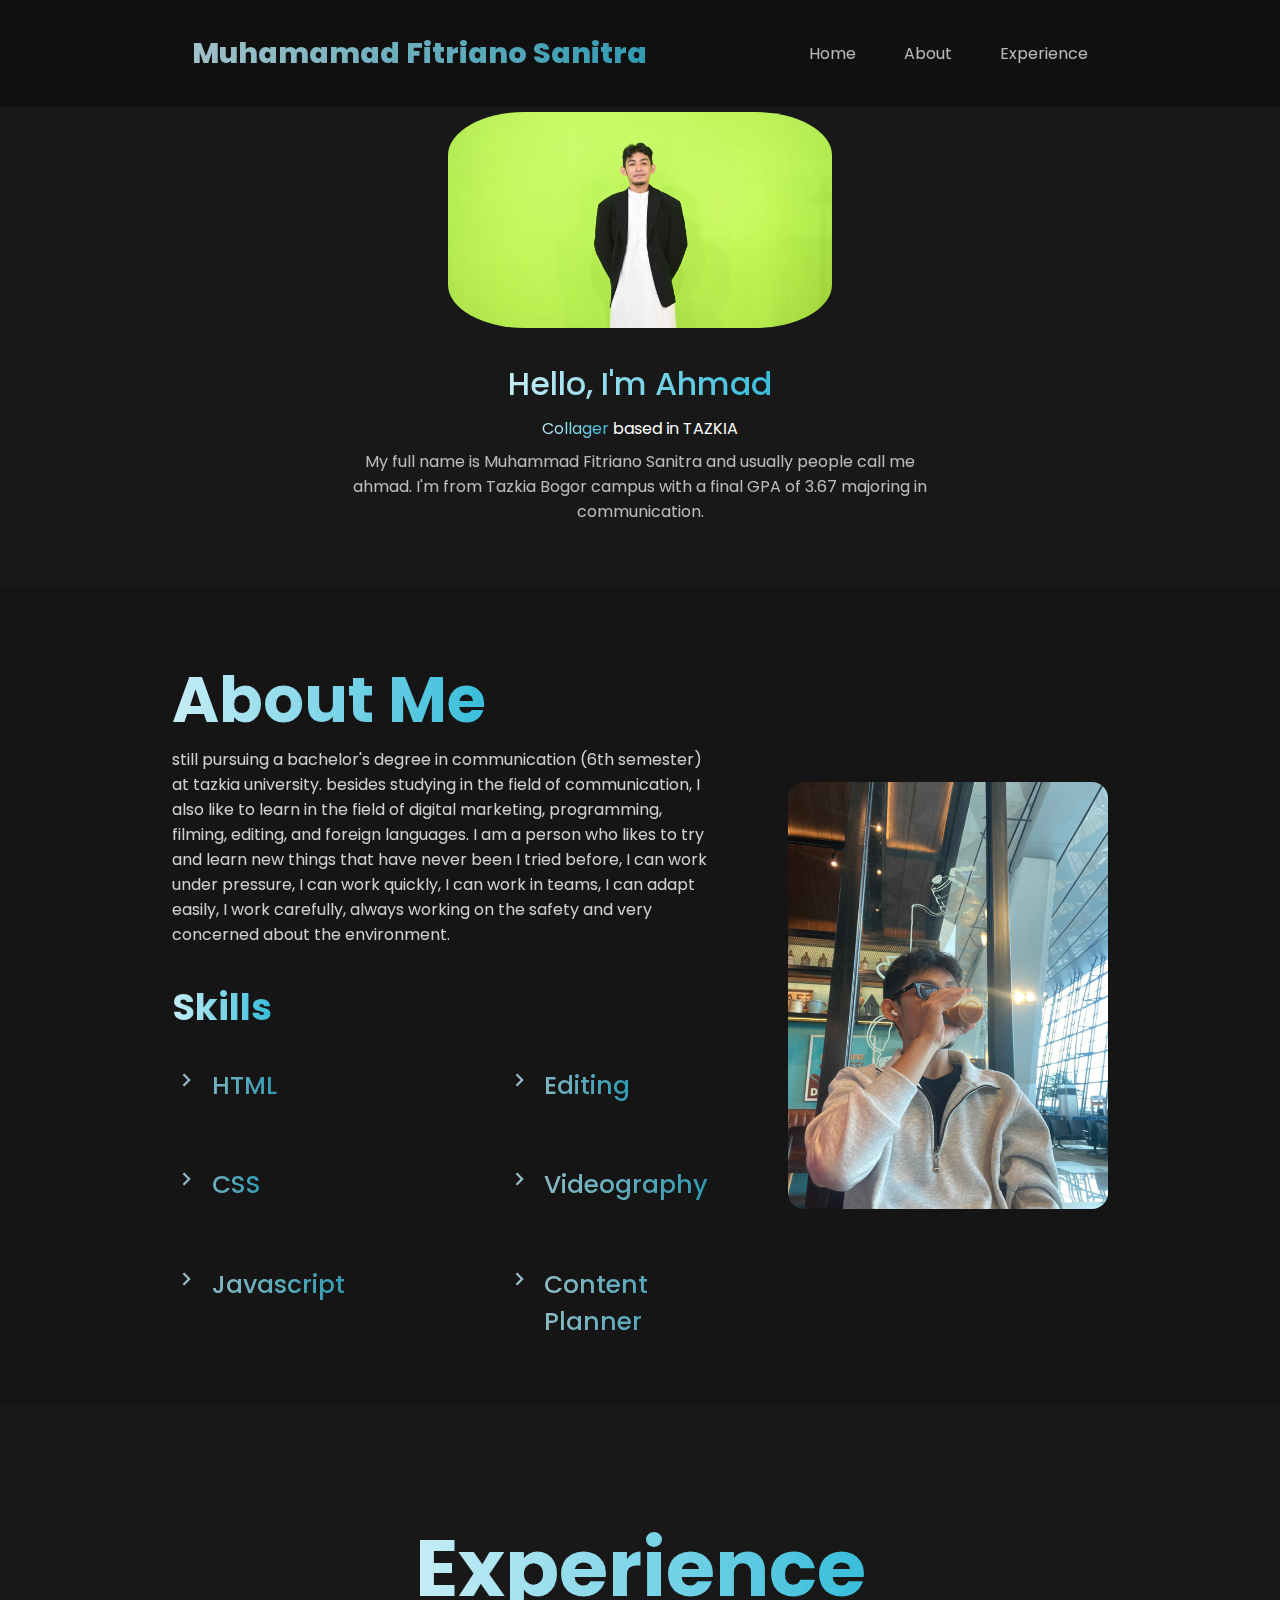
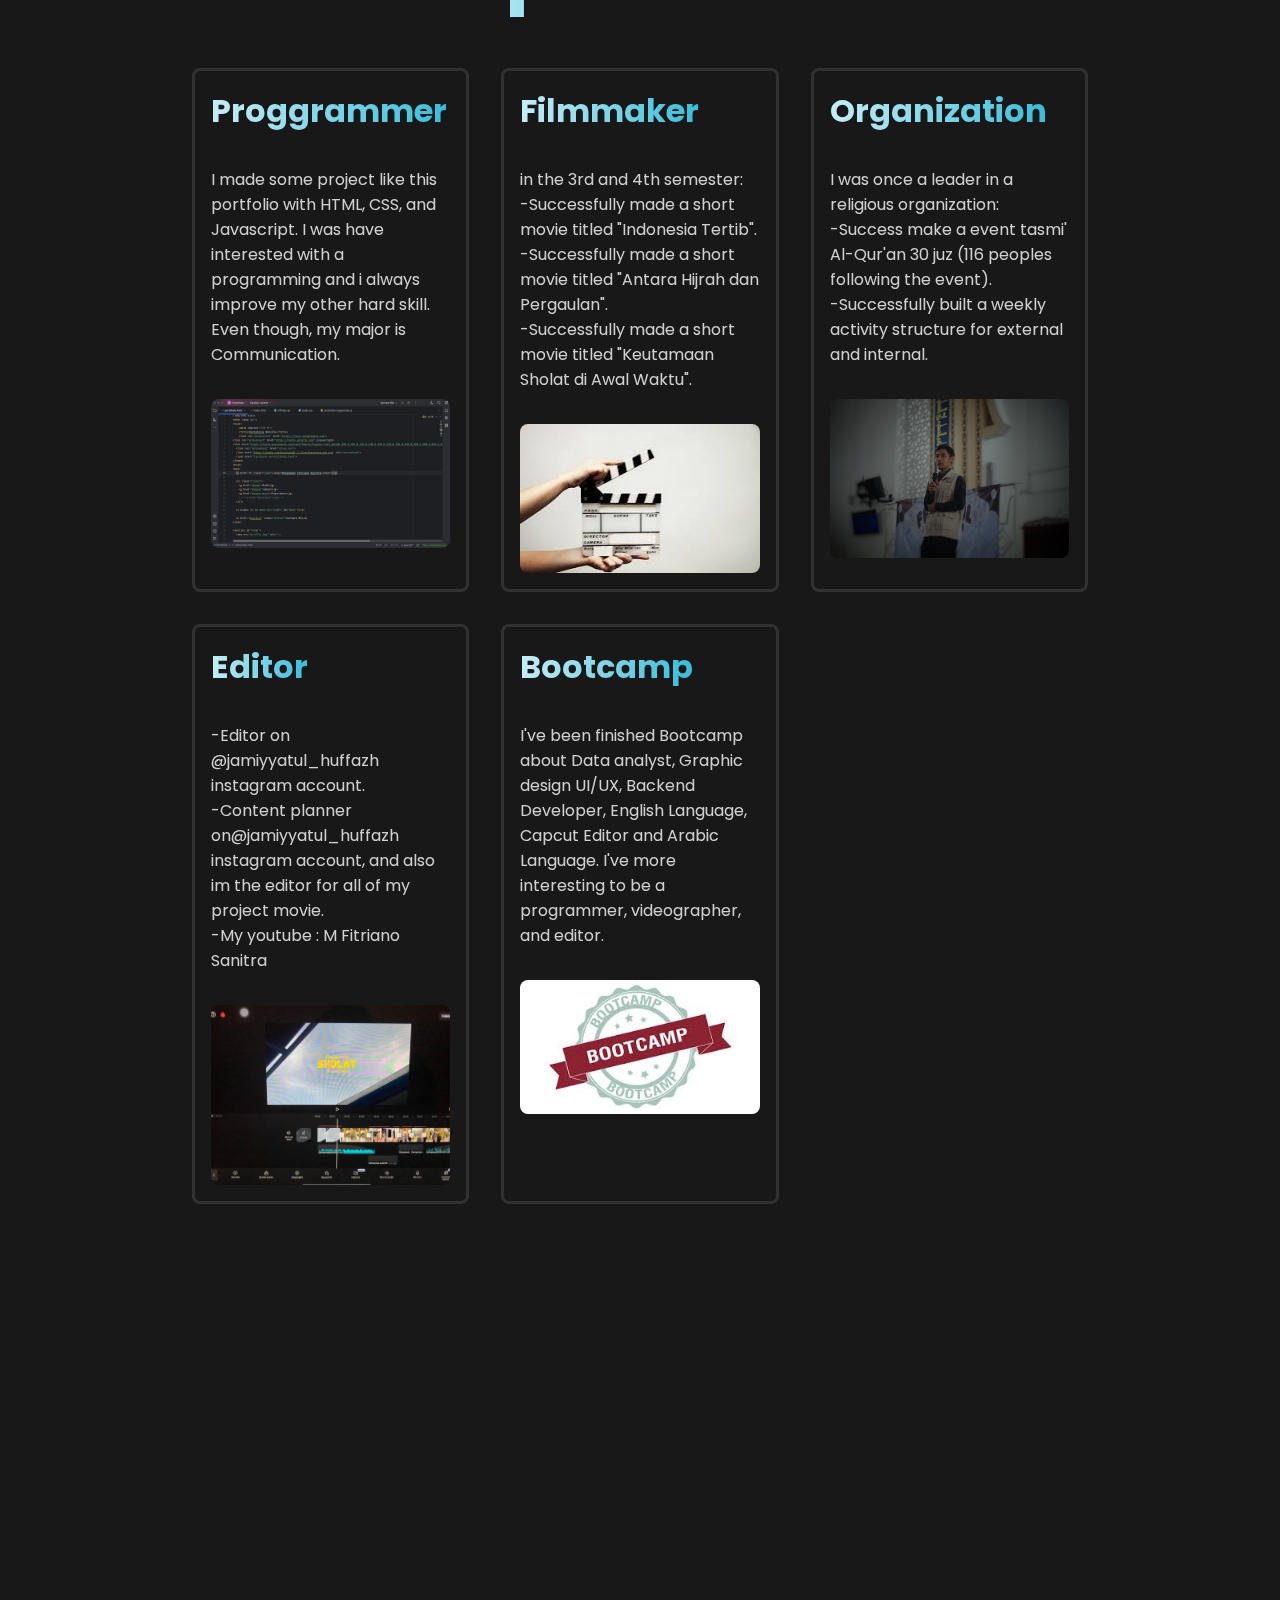
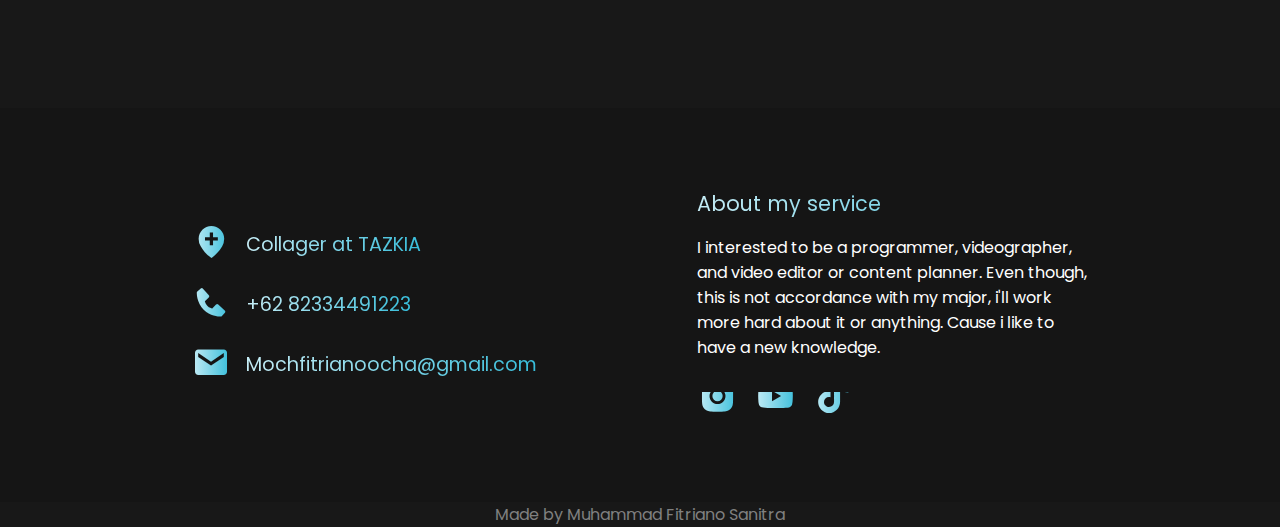
<file: index.html>
<!DOCTYPE html>
<html lang="en">
<head>
    <meta charset="UTF-8">
    <title>Portofolio Website</title>
    <link rel="preconnect" href="https://fonts.googleapis.com">
<link rel="preconnect" href="https://fonts.gstatic.com" crossorigin>
<link href="https://fonts.googleapis.com/css2?family=Poppins:ital,wght@0,100;0,200;0,300;0,400;0,500;0,600;0,700;0,800;0,900;1,100;1,200;1,300;1,400;1,500;1,600;1,700;1,800;1,900&display=swap" rel="stylesheet">
  <link rel="stylesheet" href="style.css">
  <link href="https://unpkg.com/boxicons@2.1.4/css/boxicons.min.css" rel="stylesheet">
  <link href="/infinite-scroll/index.html">
</head>
<body>
<nav>
  <a href="#" class="logo"><span>Muhamamad Fitriano Sanitra</span></a>

  <ul class="links">
    <a href="#home">Home</a>
    <a href="#about">About</a>
    <a href="#experience">Experience</a>
    <!--<a href="#contact"></a>-->
  </ul>

  <i class='bx bx-menu-alt-right' id="menu"></i>

<!--  <a href="#contact" class="button">Contact Me</a>-->
</nav>

<section id="home">
  <img src="profile4.jpeg" alt="">

  <div class="info-box">
    <h1><span>Hello, I'm Ahmad</span></h1>
    <h3><span>Collager</span> based in TAZKIA</h3>
    <p>My full name is Muhammad Fitriano Sanitra and usually people call me ahmad.
      I'm from Tazkia Bogor campus with a final GPA of 3.67 majoring in communication.</p>
  </div>

</section>


<section id="about">

  <div class="about-box">

    <div class="about-info">
      <h1><span>About Me</span></h1>
      <p>still pursuing a bachelor's degree in communication (6th semester) at tazkia university. besides studying in the
        field of communication, I also like to learn in the field of digital marketing, programming,
        filming, editing, and foreign languages. I am a person who likes to try and learn new things that have never
        been I tried before, I can work under pressure, I can work quickly, I can work in teams, I can adapt easily,
        I work carefully, always working on the safety and very concerned about the environment.</p>
    </div>

    <h2><span>Skills</span></h2>

    <div class="skills">
      <ul>
        <li>
          <span><i class='bx bx-chevron-right'></i>HTML</span>
        </li>
        <li>
          <span><i class='bx bx-chevron-right'></i>CSS</span>
        </li>
        <li>
          <span><i class='bx bx-chevron-right'></i>Javascript</span>
        </li>
      </ul>
      <ul>
        <li>
          <span><i class='bx bx-chevron-right'></i>Editing</span>
        </li>
        <li>
          <span><i class='bx bx-chevron-right'></i>Videography</span>
        </li>
        <li>
          <span><i class='bx bx-chevron-right'></i>Content Planner</span>
        </li>
      </ul>
    </div>

  </div>

  <img src="profile.jpg" alt="">
</section>

<section id="experience">
  <h1 class="header"><span>Experience</span></h1>

  <div class="experience-container">

    <div class="box">
      <h1><span>Proggrammer</span></h1>

      <p>I made some project like this portfolio with HTML,
        CSS, and Javascript. I was have interested with a programming and
        i always improve my other hard skill. Even though, my major
         is Communication.
      </p>
      <img src="proggrammer.jpg" alt="">
    </div>

    <div class="box">
      <h1><span>Filmmaker</span></h1>

      <p>in the 3rd and 4th semester:<br>
        -Successfully made a short movie titled "Indonesia Tertib".<br>-Successfully made a short movie titled
      "Antara Hijrah dan Pergaulan".<br>-Successfully made a short movie titled "Keutamaan Sholat di Awal Waktu".</p>
      <img src="filmmaker.JPG" alt="">
    </div>

    <div class="box">
      <h1><span>Organization</span></h1>

      <p>I was once a leader in a religious organization:<br>
      -Success make a event tasmi' Al-Qur'an 30 juz (116 peoples following the event).<br> -Successfully built a weekly activity
        structure for external and internal.</p>
      <img src="Leader.jpg" alt="">
    </div>

    <div class="box">
      <h1><span>Editor</span></h1>

      <p>-Editor on @jamiyyatul_huffazh instagram account.<br>
        -Content planner on@jamiyyatul_huffazh instagram account, and also im the editor for all
      of my project movie.<br>-My youtube : M Fitriano Sanitra</p>
      <img src="editor.jpg" alt="">
    </div>

    <div class="box">
      <h1><span>Bootcamp</span></h1>

      <p>I've been finished Bootcamp about Data analyst, Graphic design UI/UX,
      Backend Developer, English Language, Capcut Editor and Arabic Language. I've more interesting to be a
      programmer, videographer, and editor.</p>
      <img src="bootcamp.jpeg" alt="">

    </div>

  </div>
</section>

<!--<section class="contact">
  <h1 class="header"><span>Contact</span></h1>

  <form action="#">
    <div class="input-box">
      <span>Full Name</span>
      <input type="text" placeholder="Enter your Full Name">
    </div>

    <div class="input-box">
      <span>Your Email</span>
      <input type="text" placeholder="Enter your Email">
    </div>

    <div class="input-box">
      <span>Your Messege</span>
      <input type="text" placeholder="Enter your Messege">
    </div>

    <div class="button">Submit</div>
  </form>
</section> -->

<section class="wrapper">
  <div class="item item1">
    <img src="bootcamp1.jpg">
  </div>

  <div class="item item2">
    <img src="Leader.jpg">
  </div>

  <div class="item item3">
    <img src="bootcampENG.JPG">
  </div>

  <div class="item item4">
    <img src="bootcampJS.JPG">
  </div>

  <div class="item item5">
    <img src="bootcampUI.jpg">
  </div>

  <div class="item item6">
    <img src="bootcamp.jpg">
  </div>

  <div class="item item7">
    <img src="bootcampUX.jpg">
  </div>

  <div class="item item8">
    <img src="jh-ikhwan.jpg">
  </div>
</section>

<footer>
  <div class="col-left">
    <div class="col-box">
      <span><i class='bx bxs-location-plus' ></i></span>
      <span>Collager at TAZKIA</span>
    </div>

    <div class="col-box">
      <span><i class='bx bxs-phone'></i></span>
      <span>+62 82334491223</span>
    </div>

    <div class="col-box">
      <span><i class='bx bxs-envelope' ></i></span>
      <span>Mochfitrianoocha@gmail.com</span>
    </div>
  </div>

  <div class="col-right">
    <span>About my service</span>
    <p>I interested to be a programmer, videographer, and video editor or content planner.
    Even though, this is not accordance with my major, i'll work more hard about it or anything.
    Cause i like to have a new knowledge.</p>
    <div class="social-icons">

      <a href="https://www.instagram.com/p/DEScSV_yG24TUvdrNLhTakvPlhlSUYtb_UmImM0/?igsh=NWJsOXdydzdrNDVn" target="_blank"><span><i class='bx bxl-instagram-alt' ></i></span></a>

      <a href="https://www.youtube.com/@mfitrianosanitra4109" target="_blank"><span><i class='bx bxl-youtube' ></i></span></a>

      <a href="https://vt.tiktok.com/ZSMd4xnmb/" target="_blank"><span><i class='bx bxl-tiktok' ></i></span></a>

    </div>
  </div>
</footer>
<div class="col-middle">Made by Muhammad Fitriano Sanitra</div>


<script src="portofolio-responsive.js"></script>

</body>
</html>
</file>
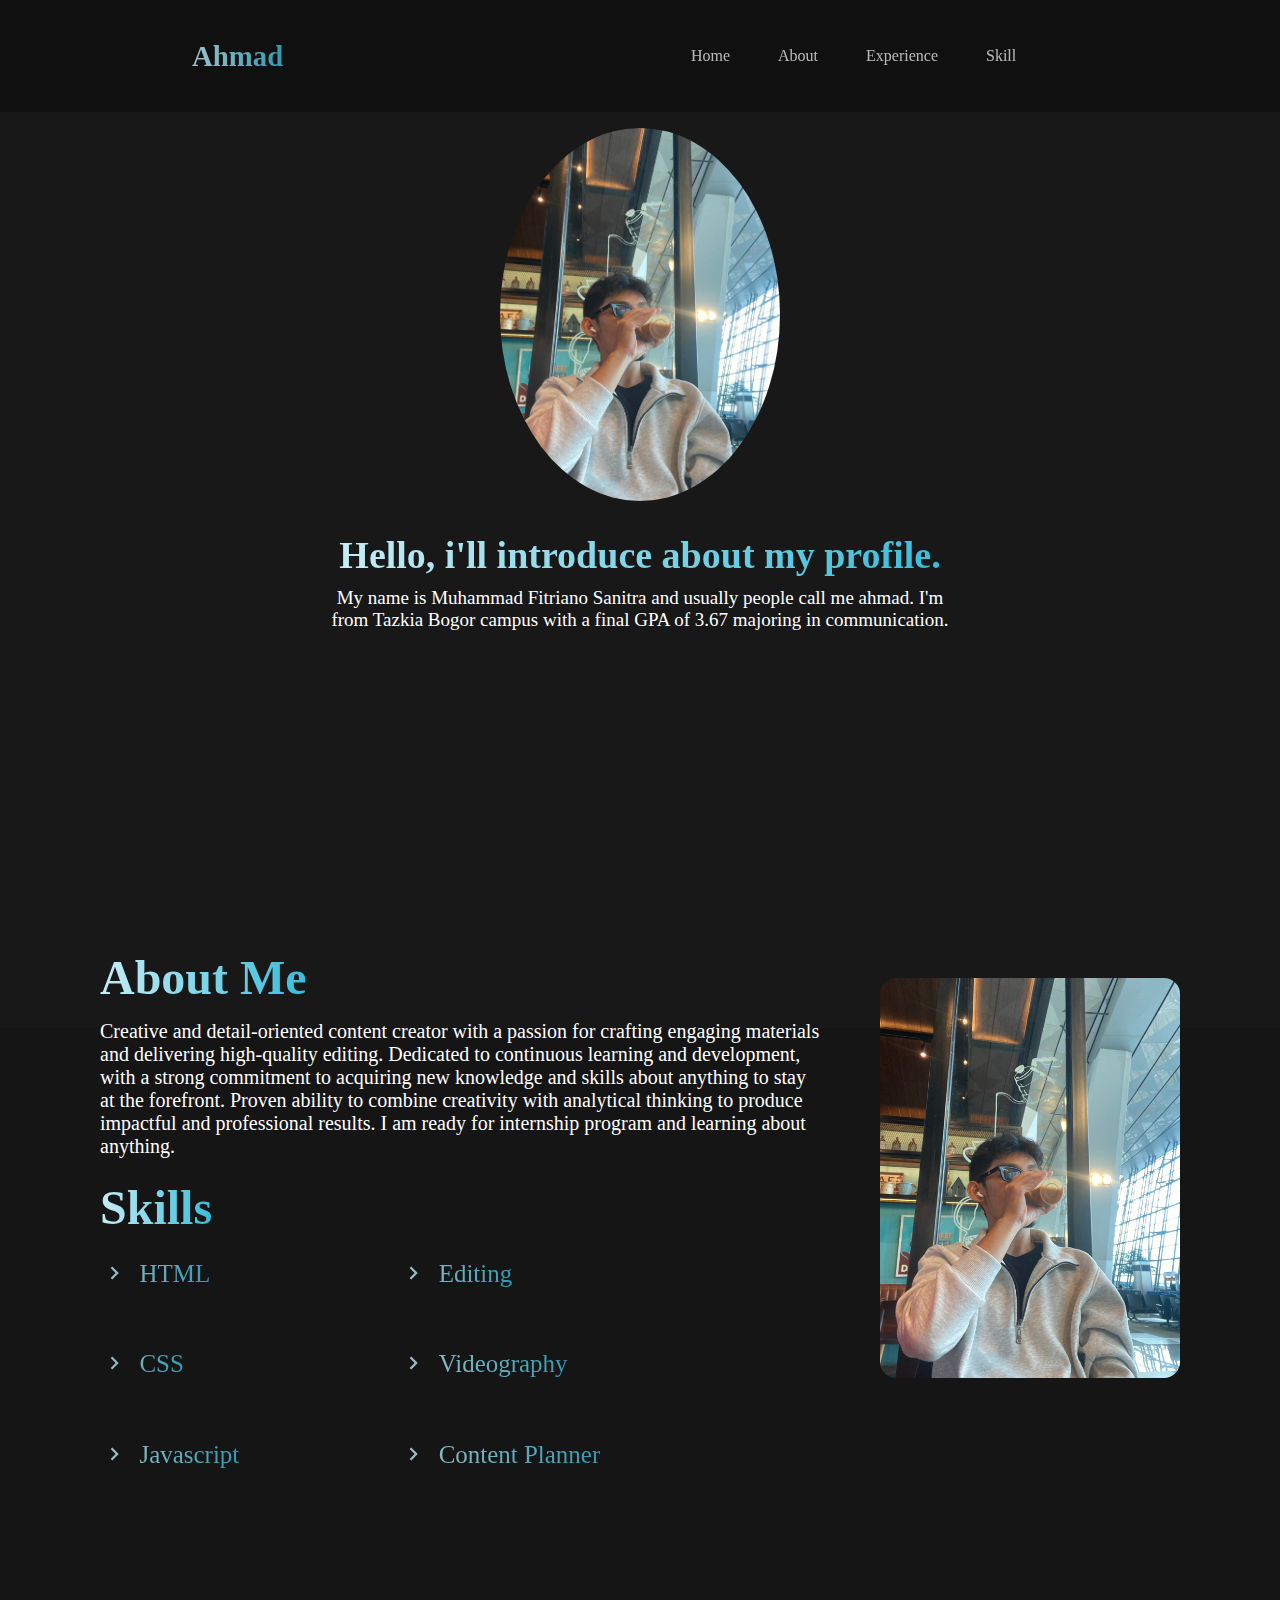
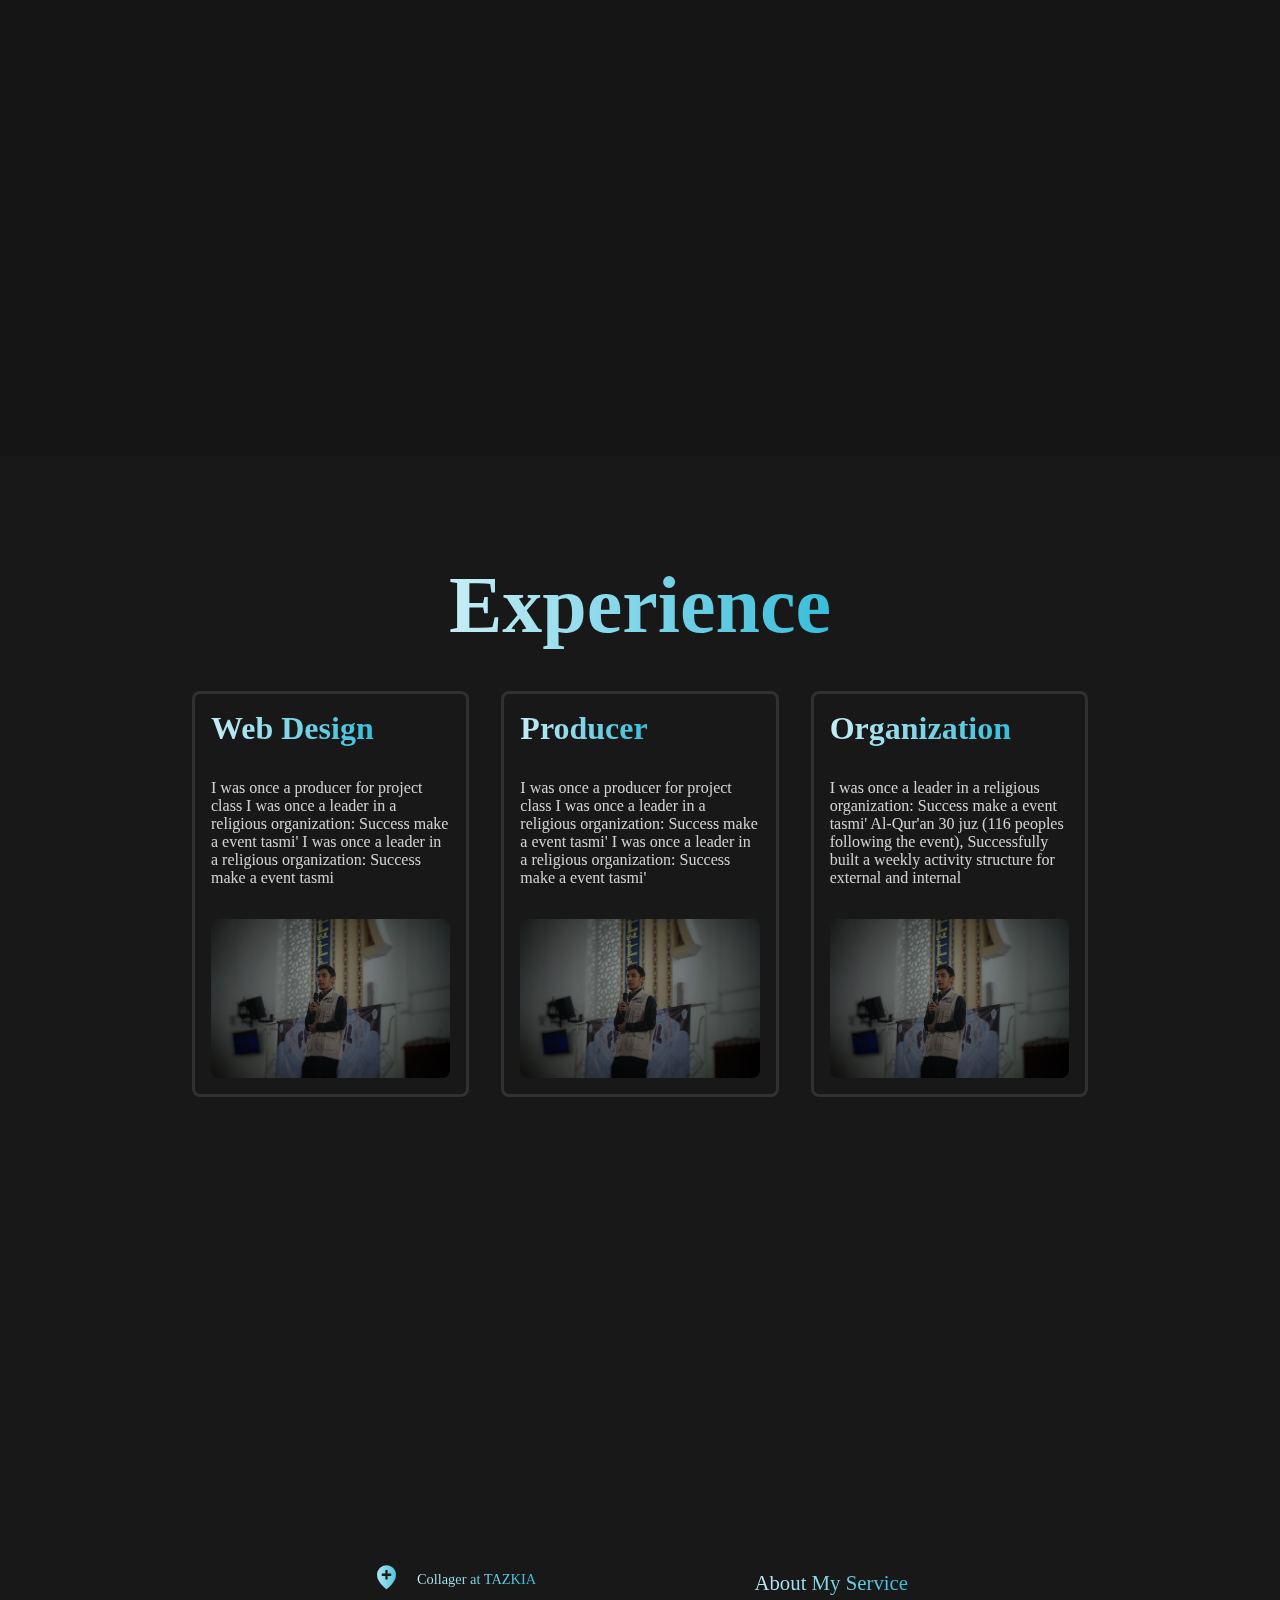
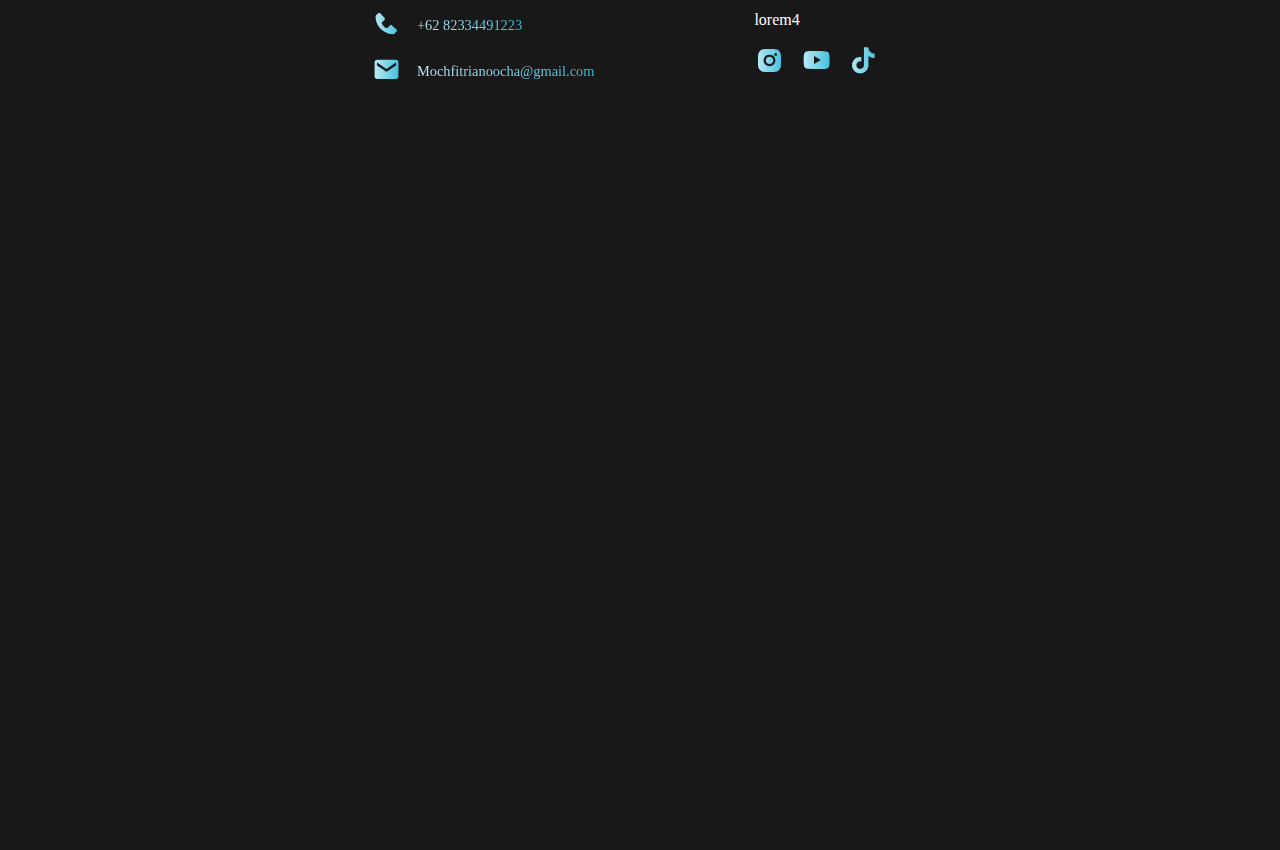
<file: portofolio2.html>
<!DOCTYPE html>
<html lang="en">
<head>
    <meta charset="UTF-8">
    <title>Portofolio Muhammad Fitriano</title>
    <link rel="stylesheet" href="porto2.css">
    <link href="https://unpkg.com/boxicons@2.1.4/css/boxicons.min.css" rel="stylesheet">
</head>
<body>
<nav>
    <a href="#name" class="name"><span>Ahmad</span></a>

    <ul class="links">
        <a href="#home">Home</a>
        <a href="#about">About</a>
        <a href="#experience">Experience</a>
        <a href="#skills">Skill</a>
    </ul>

    <i class='bx bx-menu-alt-right' id="menu"></i>
</nav>

<section id="home">
    <img src="profile.jpg" alt="">

    <div class="info-box">
        <h1><span>Hello, i'll introduce about my profile.</span></h1>
        <p> My name is Muhammad Fitriano Sanitra and usually people call me ahmad.
            I'm from Tazkia Bogor campus with a final GPA of 3.67 majoring in communication.</p>
    </div>
</section>

<section id="about">

    <div class="about-box">

        <div class="about-info">
            <h1><span>About Me</span></h1>
            <p>Creative and detail-oriented content creator with a passion for crafting engaging materials and delivering
                high-quality editing. Dedicated to continuous learning and development, with a strong commitment to acquiring
                new knowledge and skills about anything to stay at the forefront. Proven ability to combine creativity with
                analytical thinking to produce impactful and professional results. I am ready for internship program and learning  about anything.</p>
        </div>

        <h2><span>Skills</span></h2>

        <div class="skills">
            <ul>
                <li>
                    <span><i class='bx bx-chevron-right'></i>HTML</span>
                </li>
                <li>
                    <span><i class='bx bx-chevron-right'></i>CSS</span>
                </li>
                <li>
                    <span><i class='bx bx-chevron-right'></i>Javascript</span>
                </li>
            </ul>
            <ul>
                <li>
                    <span><i class='bx bx-chevron-right'></i>Editing</span>
                </li>
                <li>
                    <span><i class='bx bx-chevron-right'></i>Videography</span>
                </li>
                <li>
                    <span><i class='bx bx-chevron-right'></i>Content Planner</span>
                </li>
            </ul>
        </div>

    </div>

    <img src="profile.jpg" alt="">
</section>

<section id="experience">
    <h1 class="header"><span>Experience</span></h1>

    <div class="experience-container">

        <div class="box">
            <h1><span>Web Design</span></h1>

            <p>I was once a producer for project class I was once a leader in a religious organization:
                Success make a event tasmi' I was once a leader in a religious organization:
                Success make a event tasmi</p>
            <img src="Leader.jpg" alt="">
        </div>

        <div class="box">
            <h1><span>Producer</span></h1>

            <p>I was once a producer for project class I was once a leader in a religious organization:
                Success make a event tasmi' I was once a leader in a religious organization:
                Success make a event tasmi'</p>
            <img src="Leader.jpg" alt="">
        </div>

        <div class="box">
            <h1><span>Organization</span></h1>

            <p>I was once a leader in a religious organization:
                Success make a event tasmi' Al-Qur'an 30 juz (116 peoples following the event), Successfully built a weekly activity
                structure for external and internal </p>

            <img src="Leader.jpg" alt="">
        </div>

    </div>
</section>



<footer>
    <div class="col-left">
        <div class="col-box">
            <span><i class='bx bxs-location-plus' ></i></span>
            <span>Collager at TAZKIA</span>
        </div>

        <div class="col-box">
            <span><i class='bx bxs-phone'></i></span>
            <span>+62 82334491223</span>
        </div>

        <div class="col-box">
            <span><i class='bx bxs-envelope' ></i></span>
            <span>Mochfitrianoocha@gmail.com</span>
        </div>
    </div>

    <div class="col-right">
        <span>About My Service</span>
        <p>lorem4</p>
        <div class="social-icons">
            <span><i class='bx bxl-instagram-alt' ></i></span>

            <span><i class='bx bxl-youtube' ></i></span>

            <span><i class='bx bxl-tiktok' ></i></span>
        </div>
    </div>
</footer>

</body>
</html>
</file>
<file: style.css>
/*font family and top bar*/
* {
    margin: 0;
    padding: 0;
    text-decoration: none;
    list-style: none;
    scroll-behavior: smooth;
    font-family: "Poppins", serif;
}

:root {
    --background: rgb(24, 24, 24);
    --second-background: rgb(21, 21, 21);
}

body{
    min-height: 70vh;
    background-color: var(--background);
}
/*top bar*/
nav{
    position: fixed;
    top: 0;
    width: 100%;
    padding: 2em 15%;
    display: flex;
    justify-content: space-between;
    align-items: center;
    background-color: rgba(15, 15, 15, 0.8);
    backdrop-filter: blur(10px);
    z-index: 1000;
}
/*button home, about,etc*/
ul {
    display: flex;
    align-items: center;
    gap: 3em;
}

nav ul a{
    color: white;
    opacity: 0.7;
    transition: 0.2s ease-in-out;
}

nav ul a:hover{
    opacity: 1;
}
/*name*/
.logo {
    font-size: 1.8em;
    color: white;
    font-weight: 800;
    opacity: 0.8;
    transition: 0.2s ease-in-out;
}

.logo:hover {
    opacity: 1;
}

.button {
    padding: 0.5em 1em;
    color: white;
    font-weight: 500;
    letter-spacing: 1px;
    border-radius: 0.5em;
    font-size: 1.1em;
    border: 2px solid white;
    cursor: pointer;
    transition: 0.3s ease-in-out;
}

button:hover {
    background-color: white;
    color: var(--background);
}

span {
    background: linear-gradient(to right, #c6edf6, #37bdda);
    background-clip: text;
    color: transparent;
}

#menu {
    color: white;
    font-size: 3em;
    display: none;
}

section {
    min-height: 40vh;
    padding: 5% 15%;
}

#home {
    display: flex;
    flex-direction: column;
    align-items: center;
    justify-content: center;
    gap: 2em;
    color: white;
}

#home img{
    width: 30vw;
    border-radius: 20%;
    margin-top: 3em;
}

.info-box {
    display: flex;
    flex-direction: column;
    text-align: center;
    gap: 0.5em;
    max-width: 600px;
}

.info-box h1 {
    font-size: 2em;
    font-weight: 500;
}

.info-box h3 {
    font-size: 1em;
    font-weight: 400;
}

.info-box p {
    opacity: 0.7;
}

/*.button-box {
    display: flex;
    gap: 1em;
}

.button-box .button:nth-of-type(2) {
    background-color: white;
    color: var(--background);
}

.button-box .button:nth-of-type(2) {
    background-color: var(--background);
    color: white;
} */

::-webkit-scrollbar {
    width: 10px;
}

::-webkit-scrollbar-thumb {
    background: whitesmoke;
    border-radius: 20%;
}

#about {
    background-color: var(--second-background);
    display: flex;
    align-items: center;
    justify-content: center;
    gap: 5em;
}

#about img {
    width: 25vw;
    border-radius: 1em;
}

.about-box {
    display: flex;
    flex-direction: column;
    text-align: left;
    gap: 2em;
}

.about-box h1 {
    font-size: 4em;
}

.about-box p {
    color: white;
    opacity: 0.8;
}

.skills {
    display: flex;
    text-align: left;
    gap: 10em;
}

.skills ul {
    font-size: 1.3em;
    font-weight: 500;
    display: flex;
    flex-direction: column;
    color: white;
    opacity: 0.8;
    align-items: baseline;
}

.skills ul li span {
    display: flex;
    align-items: flex-start;
    gap: 0.5em;
    font-size: 1.2em;
    transition: 0.3s ease-in-out;
}

.skills ul li span:hover {
    transform: translateX(10px);
}

.skills ul li i {
    font-size: 1.1em;
}

.about-box h2 {
    font-size: 2.3em;
}

#experience {
    background-color: var(--background);
}

.header {
    text-align: center;
    font-size: 5em;
    margin: 0.5em 0;
}

.experience-container {
    display: grid;
    grid-template-columns: repeat(auto-fit, minmax(250px, 1fr));
    gap: 2em;
}

.box {
    border: 3px solid rgb(49, 49, 49);
    border-radius: 0.5em;
    display: flex;
    flex-direction: column;
    /*justify-content: center;*/
    overflow: auto;
    object-fit: cover;
    padding: 1em;
    gap: 2em;
    color: white;
    cursor: pointer;
    transition: 0.3s ease-in-out;
}

.box:hover {
    border: 3px solid rgb(100, 100, 100);
}

.box p {
    opacity: 0.8;
}

.box h1 {
    font-size: 2em;

}

.box img {
    min-width: 25px;
    border-radius: 0.5em;
}

/*#contact {
    background-color: var(--second-background);
}

form {
    display: flex;
    flex-direction: column;
    align-items: center;
    justify-content: center;
    gap: 2em;
}

form .input-box {
    display: flex;
    flex-direction: column;
    align-items: baseline;
    gap: 1em;
}

.info-box span {
    font-size: 1.5em;
}

form input {
    font-size: 1.3em;
    padding: 1em 5em;
    border-radius: 0.5em;
    border: none;
    outline: none;
}

form input:focus {
    background: rgb(229, 229, 229);
}*/

*,
*::before,
*::after {
    box-sizing: border-box;
}

* {
    margin: 0;
}

.wrapper {
    width: 90%;
    max-width: 1536px;
    margin-inline: auto;
    position: relative;
    margin-top: 5rem;
    overflow: hidden;
    mask-image: linear-gradient(
            to right,
            rgba(0, 0, 0, 0),
            rgba(0, 0, 0, 1) 20%,
            rgba(0, 0, 0, 1) 80%,
            rgba(0, 0, 0, 0)
    );
}

@keyframes scrollLeft {
    to {
        left: -200px;

    }
}

.item {
    width: 200px;
    height: 100px;
    border-radius: 6px;
    position: absolute;
    left: max(calc(200px * 8), 100%);
    animation-name: scrollLeft;
    animation-duration: 30s;
    animation-timing-function: linear;
    animation-iteration-count: infinite;
}

.item1 {
    animation-delay: calc(30s / 8 * (8 - 1) * -1);
}

.item2 {
    animation-delay: calc(30s / 8 * (8 - 2) * -1);
}

.item3 {
    animation-delay: calc(30s / 8 * (8 - 3) * -1);
}

.item4 {
    animation-delay: calc(30s / 8 * (8 - 4) * -1);
}

.item5 {
    animation-delay: calc(30s / 8 * (8 - 5) * -1);
}

.item6 {
    animation-delay: calc(30s / 8 * (8 - 6) * -1);
}

.item7 {
    animation-delay: calc(30s / 8 * (8 - 7) * -1);
}

.item8 {
    animation-delay: calc(30s / 8 * (8 - 8) * -1);
}

.item img {
    width: 200px;
    height: 100px;
    border-radius: 6px;
    position: absolute;
}

footer {
    display: flex;
    align-items: center;
    justify-content: center;
    gap: 10em;
    bottom: 0;
    background-color: var(--second-background);
    padding: 5em 15%;
}

.col-left {
    display: flex;
    flex-direction: column;
    gap: 1em;
}

.col-box {
    display: flex;
    align-items: center;
    gap: 1em;
}

.col-box i {
    font-size: 2em;
}

.col-box span {
    font-size: 1.2em;
}

.col-right {
    display: flex;
    flex-direction: column;
    gap: 1em;
    color: white;
    max-width: 500px;
}

.col-right span {
    font-size: 1.3em;
}

.col-right .social-icons {
    display: flex;
    align-items: baseline;
    justify-content: left;
    gap: 1em;
}

.col-right .social-icons i {
    font-size: 2em;
    transition: 0.2s ease-in-out;
    cursor: pointer;
}

.col-box a {

}

.social-icons i:hover {
    color: white;
}

.col-middle {
    display: flex;
    flex-direction: column;
    text-align: center;
    color: grey;
    background-color: var(--background);
}

@media(max-width: 968px){
    section{
        padding: 8em 15%;
    }
    nav .button{
        display: none;
    }

    #menu {
        display: block;
    }

    .links{
        position: fixed;
        top: 100%;
        right: 0;
        width: 100%;
        padding: 1em 3em;
        color: white;
        display: flex;
        flex-direction: column;
        text-align: center;
        background-color: rgba(0, 0, 0, 0.9);
        display: none;
    }
    .links a{
        margin: 2em 0;
        display: block;
        font-size: 1.5em;
        color: white;
    }

    .links.active{
        display: block;
    }

    #home h1{
        font-size: 4em;
    }
    #home h3{
        font-size: 2em;
    }
    #home img{
        width: 24vw;
    }

    #about{
        flex-direction: column;
    }

    #about img{
        width: 32vw;
    }

    #about h1{
        font-size: 3em;
    }

    #about ul{
        font-size: 1em;
    }

}
@media(max-width: 768px){
    #home h1{
        font-size: 2.5em;
    }
    #home h3{
        font-size: 1.5em;
    }
    #home img{
        width: 32vw;
    }

    #about .skills{
        gap: 3em;
    }

    #about img {
        width: 0px;
    }

    #experience .header{
        font-size: 3em;
    }

    #contact .header{
        font-size: 3em;
    }

    #contact .input-box span {
        font-size: 1.2em;
    }

    .input-box input {
        padding: 0.5em 1em;
    }

    footer {
        flex-direction: column;
        gap: 5em;
        align-items: baseline;
    }

}
</file>
<file: porto2.css>
* {
    margin: 0;
    padding: 0;
    text-decoration: none;
    list-style: none;
    scroll-behavior: smooth;
    font-family: "Times New Roman";
}

:root {
    --background: rgb(24, 24, 24);
    --second-background: rgb(21, 21, 21);
}

body{
    min-height: 450vh;
    background-color: var(--background);
}
/*top bar*/
nav{
    position: fixed;
    top: 0;
    width: 100%;
    padding: 2em 15%;
    display: flex;
    justify-content: space-between;
    align-items: center;
    background-color: rgba(15, 15, 15, 0.8);
    backdrop-filter: blur(10px);
    z-index: 1000;
}
/*template bold text*/
span {
    background: linear-gradient(to right, #c6edf6, #37bdda);
    background-clip: text;
    color: transparent;
}
/*btn home, about, etc*/
ul {
    display: flex;
    align-items: center;
    gap: 3em;
}

nav ul a{
    color: white;
    opacity: 0.7;
    transition: 0.2s ease-in-out;
}

nav ul a:hover{
    color: grey;
    opacity: 1;
}

.name {
    font-size: 1.8em;
    color: white;
    font-weight: 750;
    opacity: 0.8;
    transition: 0.2s ease-in-out;
}

.name:hover {
    color: grey;
    opacity: 3;
}

#menu {
    color: white;
    font-size: 3em;
/*
 display: none;*/
}

section {
    min-height: 100vh;
    padding: 5% 15%;
}

#home {
    display: flex;
    flex-direction: column;
    align-items: center;
    justify-content: left;
    gap: 2em;
    color: white;
}

#home img{
    width: 280px;
    border-radius: 50%;
    margin-top: 4em;
}

.info-box {
    display: flex;
    flex-direction: column;
    text-align: center;
    gap: 0.5em;
    max-width: 620px;
    font-size: 19px;
}

::-webkit-scrollbar {
    width: 10px;
    background-color: var(--second-background);
}

::-webkit-scrollbar-thumb {
    background: whitesmoke;
}

#about {
    background-color: var(--second-background);
    display: flex;
    flex-direction: column;
    align-items: flex-start;
    justify-content: center;
    gap: 5em;
}

#about img {
    flex-grow: 1;
    width: 300px;
    border-radius: 1em;
    margin-top: 8em;
    position: absolute;
    right: 100px;
    top: 850px;
}

.about-box {
    display: flex;
    flex-direction: column;
    text-align: left;
    gap: 2em;
}

.about-box h1 {
    font-size: 3em;
    color: white;
    text-align: center;
    position: absolute;
    left: 100px;
    top: 950px;
}

.about-box p {
    color: white;
    position: absolute;
    left: 100px;
    top: 1020px;
    max-width: 720px;
    font-size: 20px;
}

.about-box h2 {
    font-size: 3em;
    text-align: center;
    position: absolute;
    left: 100px;
    top: 1180px;
}

.skills {
    display: flex;
    text-align: center;
    gap: 10em;
    position: absolute;
    left: 100px;
    top: 1260px;
}

.skills ul {
    font-size: 1.3em;
    font-weight: 500;
    display: flex;
    flex-direction: column;
    color: white;
    opacity: 0.8;
    align-items: baseline;
}

.skills ul li span {
    display: flex;
    align-items: flex-start;
    gap: 0.5em;
    font-size: 1.2em;
    transition: 0.3s ease-in-out;
}

.skills ul li span:hover {
    transform: translateX(10px);
}

.skills ul li i {
    font-size: 1.1em;
}

#experience {
    background-color: var(--background);
}

.header {
    text-align: center;
    font-size: 5em;
    margin: 0.5em 0;
}

.experience-container {
    display: grid;
    grid-template-columns: repeat(auto-fit, minmax(250px, 1fr));
    gap: 2em;
}


.box {
    border: 3px solid rgb(49, 49, 49);
    border-radius: 0.5em;
    display: flex;
    flex-direction: column;
    justify-content: center;
    overflow: auto;
    object-fit: cover;
    padding: 1em;
    gap: 2em;
    color: white;
    cursor: pointer;
    transition: 0.3s ease-in-out;
}

.box:hover {
    border: 3px solid rgb(100, 100, 100);
}

.box p {
    opacity: 0.8;
}

.box h1 {
    font-size: 2em;
}

.box img {
    min-width: 50px;
    border-radius: 0.5em;
}

footer {
    display: flex;
    align-items: center;
    justify-content: center;
    gap: 10em;
    bottom: 0;
    background-color: var(--background);
    padding: 5em 15%;
}

.col-left {
    display: flex;
    flex-direction: column;
    gap: 1em;
}

.col-box {
    display: flex;
    align-items: center;
    gap: 1em;
}

.col-box i {
    font-size: 2em;
}

.col-box span {
    font-size: 0.9em;
}

.col-right {
    display: flex;
    flex-direction: column;
    gap: 1em;
    color: white;
    max-width: 500px;
}

.col-right span {
    font-size: 1.3em;
}

.col-right .social-icons {
    display: flex;
    align-items: baseline;
    justify-content: left;
    gap: 1em;
}

.col-right .social-icons i {
    font-size: 1.5em;
    transition: 0.2s ease-in-out;
    cursor: pointer;
}

.social-icons i:hover {
    color: white;
}


@media(max-width: 978px){
    section{
        padding: 8em 15%;
    }
    nav .button{
        display: none;
    }


    #home h1{
        font-size: 4em;
    }
    #home h3{
        font-size: 2em;
    }
    #home img{
        width: 24vw;
    }

    #about{
        flex-direction: column;
        display: flex;
    }

    #about img{
        width: 32vw;
    }

    #about h1{
        font-size: 3em;
    }

    #about ul{
        font-size: 1em;
    }

}
</file>
